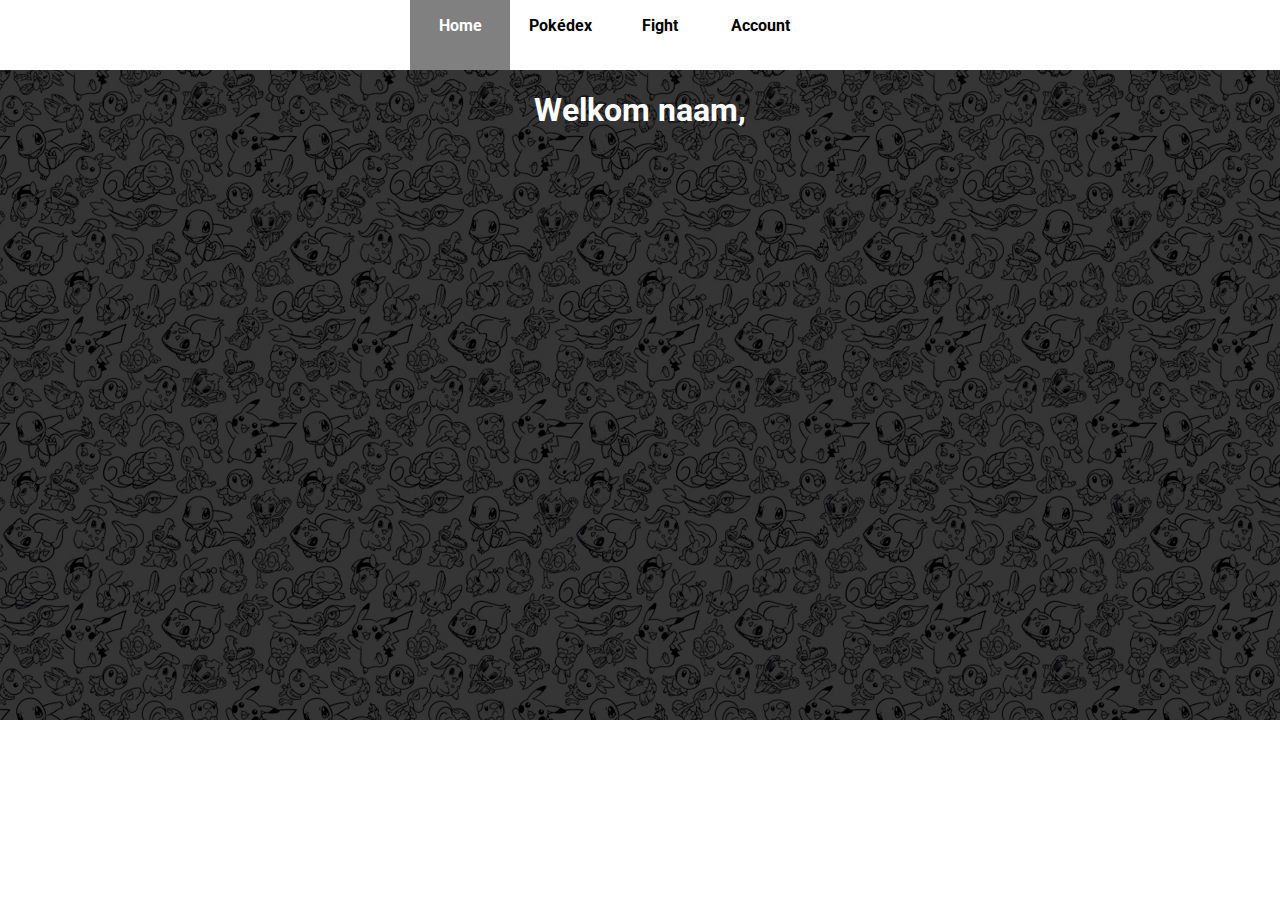
<file: pages/index.html>
<!DOCTYPE HTML>
<html lang="nl">
<head>
    <meta charset="UTF-8">
    <link rel="stylesheet" href="../css/pokemon.css">
    <link rel="shortcut icon" href="../images/favicon.ico">
    <link rel="preconnect" href="https://fonts.gstatic.com">
    <link href="https://fonts.googleapis.com/css2?family=Roboto:ital,wght@1,300&display=swap" rel="stylesheet">
    <title>Home</title>
</head>
<body>
<header>
    <div id="nav-div">
        <ul id="nav">
            <li id="selected" ><a href="index.html">Home</a></li>
            <li><a href="pokedex.html">Pokédex</a></li>
            <li><a href="#">Fight</a></li>
            <li><a href="#">Account</a></li>
        </ul>
    </div>
</header>
<main>
    <h1>Welkom naam,</h1>
</main>
<footer>

</footer>
</body>
</html>
</file>
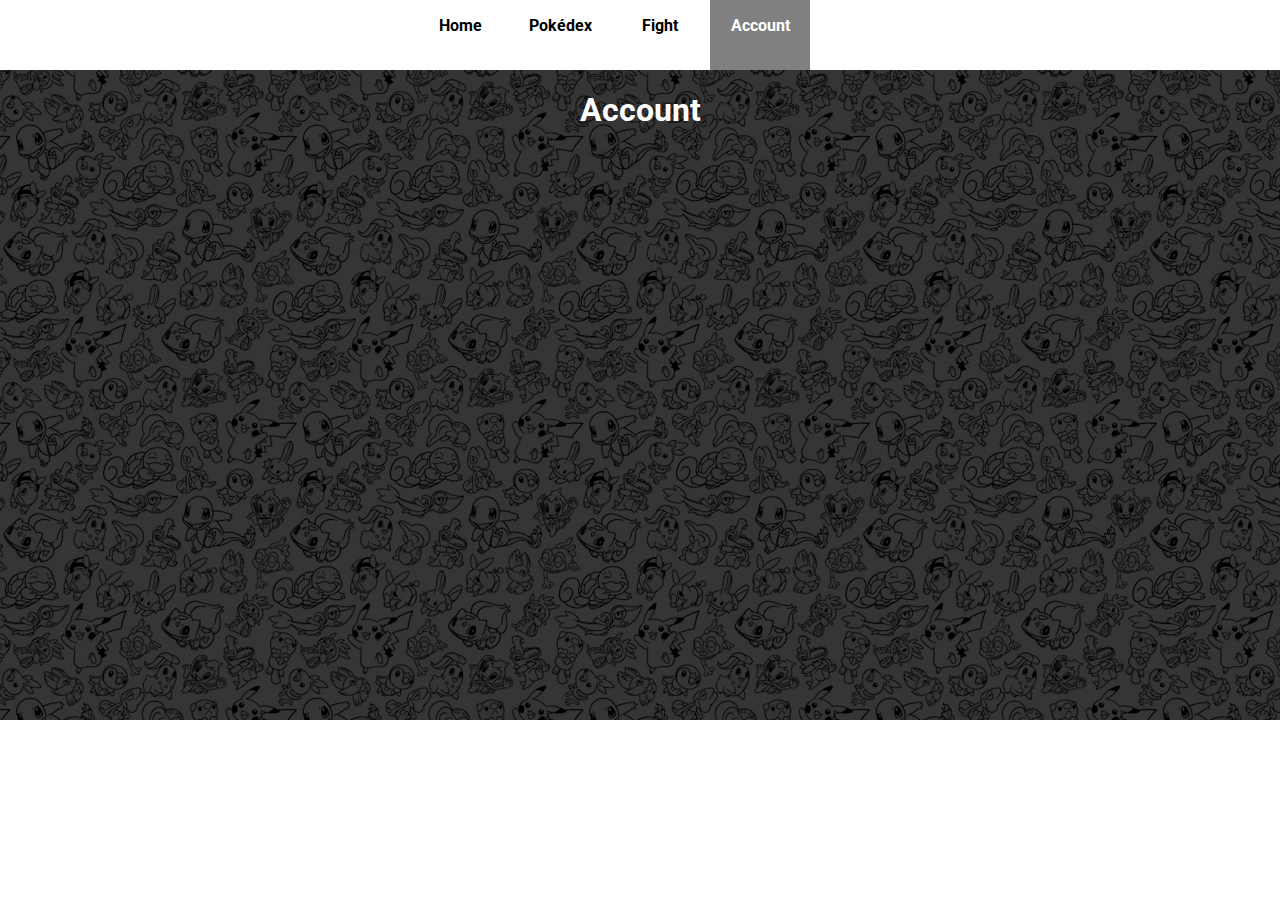
<file: pages/account.html>
<!DOCTYPE HTML>
<html lang="nl">
<head>
    <meta charset="UTF-8">
    <link rel="stylesheet" href="../css/pokemon.css">
    <link rel="shortcut icon" href="../images/favicon.ico">
    <link rel="preconnect" href="https://fonts.gstatic.com">
    <link href="https://fonts.googleapis.com/css2?family=Roboto:ital,wght@1,300&display=swap" rel="stylesheet">
    <title>Account</title>
</head>
<body>
<header>
    <div id="nav-div">
        <ul id="nav">
            <li><a href="index.html">Home</a></li>
            <li><a href="pokedex.html">Pokédex</a></li>
            <li><a href="fight.html">Fight</a></li>
            <li id="selected"><a href="account.html">Account</a></li>
        </ul>
    </div>
</header>
<main>
    <h1>Account</h1>
</main>
<footer>

</footer>
</body>
</html>
</file>
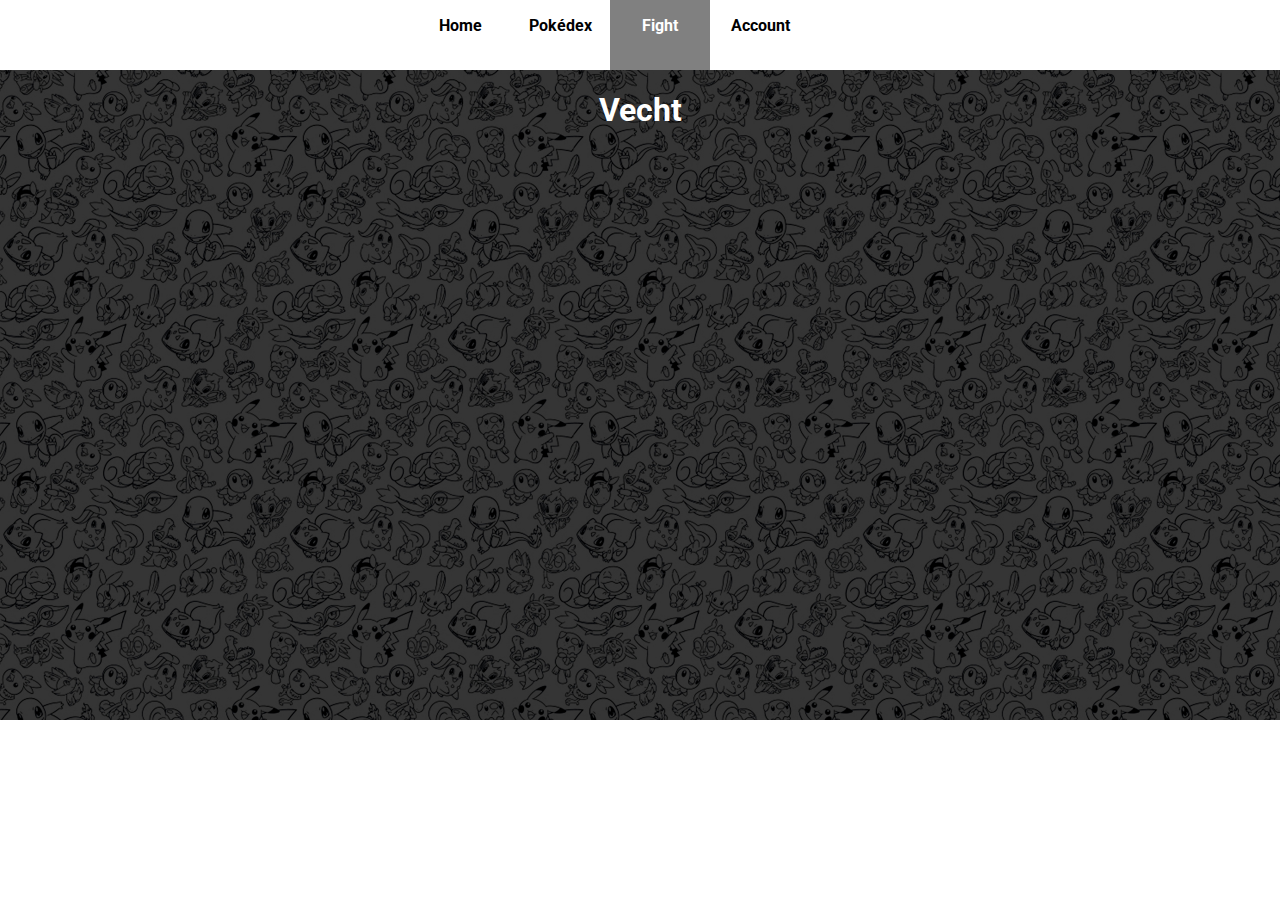
<file: pages/fight.html>
<!DOCTYPE HTML>
<html lang="nl">
<head>
    <meta charset="UTF-8">
    <link rel="stylesheet" href="../css/pokemon.css">
    <link rel="shortcut icon" href="../images/favicon.ico">
    <link rel="preconnect" href="https://fonts.gstatic.com">
    <link href="https://fonts.googleapis.com/css2?family=Roboto:ital,wght@1,300&display=swap" rel="stylesheet">
    <title>Fight</title>
</head>
<body>
<header>
    <div id="nav-div">
        <ul id="nav">
            <li><a href="index.html">Home</a></li>
            <li><a href="pokedex.html">Pokédex</a></li>
            <li id="selected"><a href="fight.html">Fight</a></li>
            <li><a href="account.html">Account</a></li>
        </ul>
    </div>
</header>
<main>
    <h1>Vecht</h1>
</main>
<footer>

</footer>
</body>
</html>
</file>
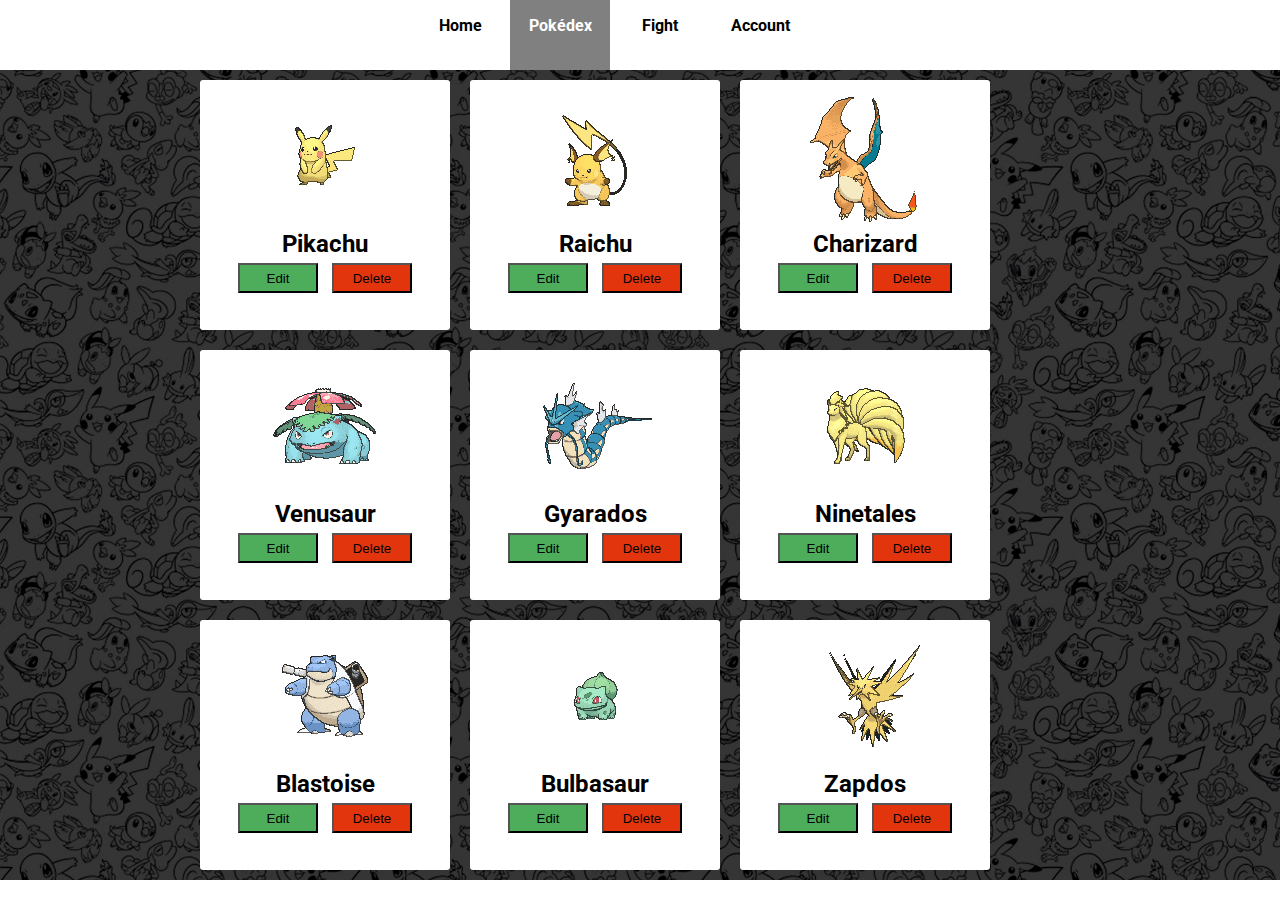
<file: pages/pokedex.html>
<!DOCTYPE HTML>
<html lang="nl">
<head>
    <meta charset="UTF-8">
    <link rel="stylesheet" href="../css/pokemon.css">
    <link rel="stylesheet" href="../css/pokedex.css">
    <link rel="shortcut icon" href="../images/favicon.ico">
    <link rel="preconnect" href="https://fonts.gstatic.com">
    <link href="https://fonts.googleapis.com/css2?family=Roboto:ital,wght@1,300&display=swap" rel="stylesheet">
    <title>Pokedéx</title>
</head>
<body>
<header>
    <div id="nav-div">
        <ul id="nav">
            <li><a href="index.html">Home</a></li>
            <li id="selected"><a href="pokedex.html">Pokédex</a></li>
            <li><a href="fight.html">Fight</a></li>
            <li><a href="account.html">Account</a></li>
        </ul>
    </div>
</header>
<main>
    <div class="container">
        <div class="flex-item">
            <div class="img-div">
                <img src="../images/pokemons/pikachu.gif" alt="pikachu gif">
            </div>
            <div class="button-div">
                <h2>Pikachu</h2>
                <button class="edit">Edit</button>
                <button class="del">Delete</button>
            </div>
        </div>

        <div class="flex-item">
            <div class="img-div">
                <img src="../images/pokemons/raichu.gif" alt="pikachu gif">
            </div>
            <div class="button-div">
                <h2>Raichu</h2>
                <button class="edit">Edit</button>
                <button class="del">Delete</button>
            </div>
        </div>

        <div class="flex-item">
            <div class="img-div">
                <img src="../images/pokemons/charizard.gif" alt="pikachu gif">
            </div>
            <div class="button-div">
                <h2>Charizard</h2>
                <button class="edit">Edit</button>
                <button class="del">Delete</button>
            </div>
        </div>

        <div class="flex-item">
            <div class="img-div">
                <img src="../images/pokemons/venusaur.gif" alt="pikachu gif">
            </div>
            <div class="button-div">
                <h2>Venusaur</h2>
                <button class="edit">Edit</button>
                <button class="del">Delete</button>
            </div>
        </div>

        <div class="flex-item">
            <div class="img-div">
                <img src="../images/pokemons/gyarados.gif" alt="pikachu gif">
            </div>
            <div class="button-div">
                <h2>Gyarados</h2>
                <button class="edit">Edit</button>
                <button class="del">Delete</button>
            </div>
        </div>

        <div class="flex-item">
            <div class="img-div">
                <img src="../images/pokemons/ninetales.gif" alt="pikachu gif">
            </div>
            <div class="button-div">
                <h2>Ninetales</h2>
                <button class="edit">Edit</button>
                <button class="del">Delete</button>
            </div>
        </div>

        <div class="flex-item">
            <div class="img-div">
                <img src="../images/pokemons/blastoise.gif" alt="pikachu gif">
            </div>
            <div class="button-div">
                <h2>Blastoise</h2>
                <button class="edit">Edit</button>
                <button class="del">Delete</button>
            </div>
        </div>

        <div class="flex-item">
            <div class="img-div">
                <img src="../images/pokemons/bulbasaur.gif" alt="pikachu gif">
            </div>
            <div class="button-div">
                <h2>Bulbasaur</h2>
                <button class="edit">Edit</button>
                <button class="del">Delete</button>
            </div>
        </div>

        <div class="flex-item">
            <div class="img-div">
                <img src="../images/pokemons/zapdos.gif" alt="pikachu gif">
            </div>
            <div class="button-div">
                <h2>Zapdos</h2>
                <button class="edit">Edit</button>
                <button class="del">Delete</button>
            </div>
        </div>
    </div>
</main>
<footer>

</footer>
</body>
</html>
</file>
<file: css/pokemon.css>
body {
    margin:0;
    padding:0;
    background-image: url("../images/background2.png");
    background-size: cover;
    background-repeat: no-repeat;
    color: white;
    font-family: 'Roboto', sans-serif;
}
#nav-div {
    background:white;
}
#nav {
    height: 70px;
    width:500px;
    margin:0 auto;
    list-style:none;
}
#nav li {
    float:left;
}

#nav a {
    display: block;
    text-align:center;
    color:#000;
    width: 100px;
    height: 70px;
    line-height: 3.2em;
    text-decoration:none;
    font-weight:bold;
}
#nav a:hover, #nav a:focus {
    background: gray;
    color:#fff;
}

#selected{
    background: gray;
}

#selected a{
    color:#fff;
}


main{
    margin: 0 auto;
}

main h1{
    text-align: center;
}
</file>
<file: css/pokedex.css>
.container {
    display: flex; /* or inline-flex */
    flex-direction: row;
    flex-wrap: wrap;
    width: 900px;
    margin: 0 auto;
}

.flex-item {
    margin: 10px;
    background-color: white;
    width: 250px;
    height: 250px;
    border-radius: 3px;
}

.flex-item img {
    display: block;
    margin: auto;
}

.edit{
    width: 80px;
    height: 30px;
    background-color: #4dad5b;
    margin: 5px;
}

.del{
    width: 80px;
    height: 30px;
    background-color: #E3350D;
    margin: 5px;
}

.button-div{
    height: 100px;
    text-align: center;
}

.button-div h2 {
    display: block;
    text-align: center;
    margin: 0 auto;
    color: black;
}

.img-div{
    height: 150px;
    display: flex;
    justify-content: center;
    align-items: center;
}
</file>
